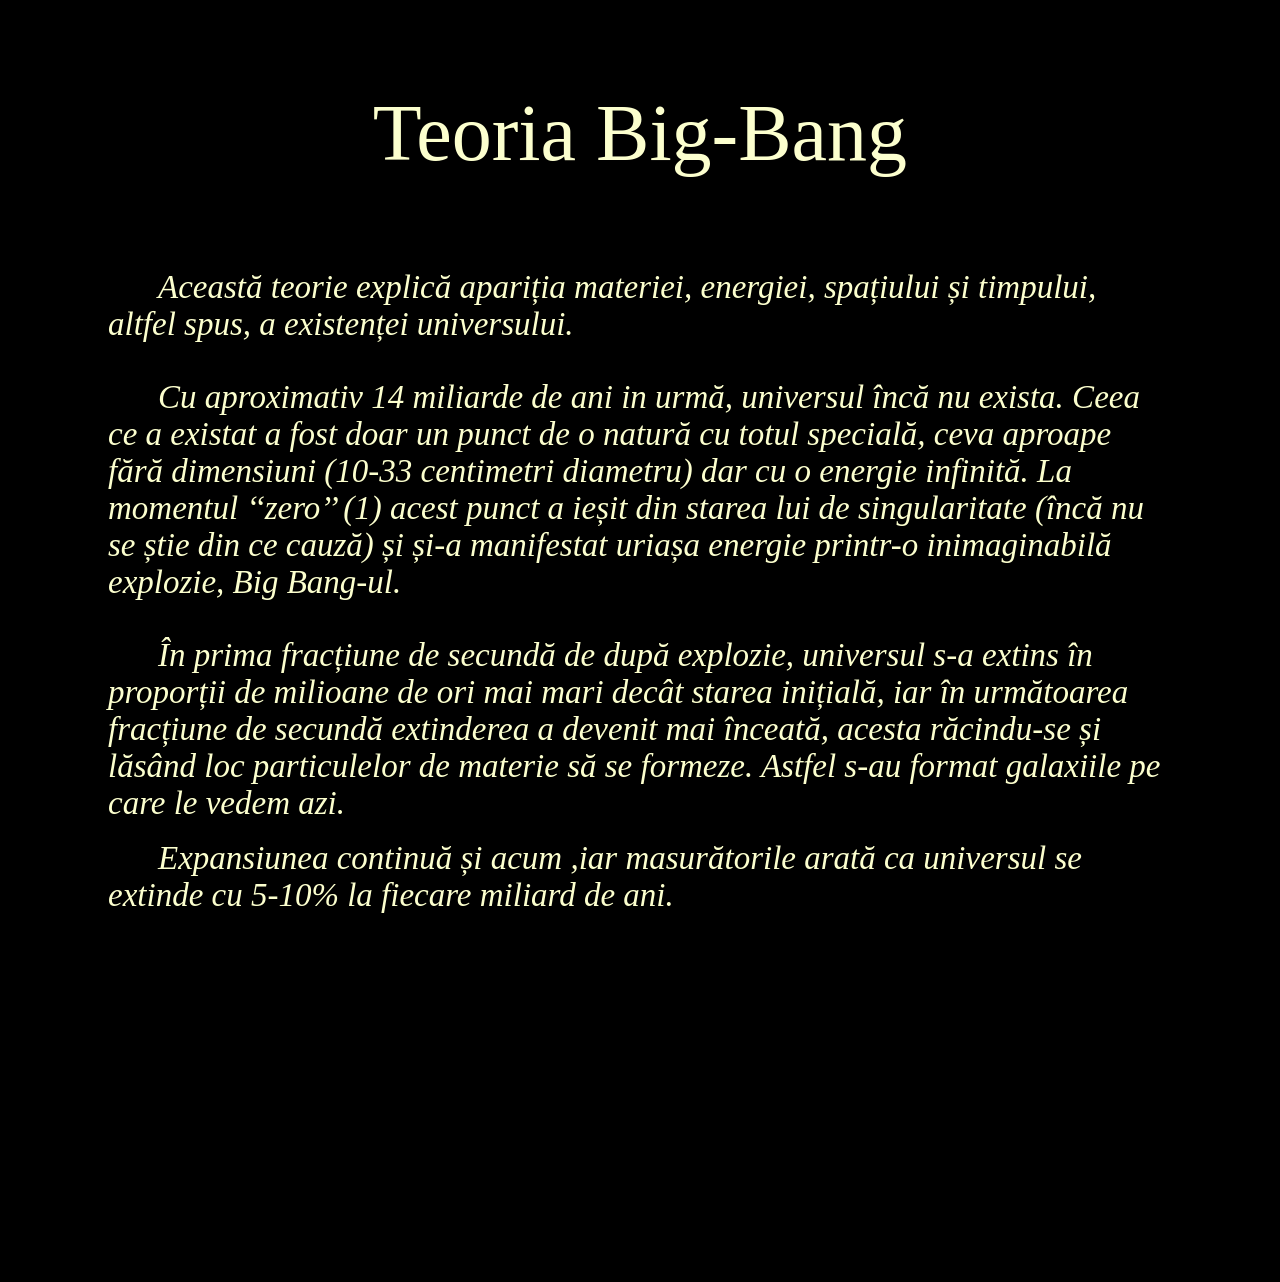
<file: pagina_web2.html>
<!DOCTYPE html>
<html>
<head>
<title>Teoria Big-Bang</title>
<link href="styles_for_paginaweb2.css" rel="stylesheet" type="text/css">
</head>
<body>
	<div id="page"><div style="font-size:70px"><br></div>
	<div class="clasa1">Teoria Big-Bang</div>
	<br><br><br><br><br>
	<div class="clasa2">Această teorie explică apariția materiei, energiei, spațiului și timpului, altfel spus, a existenței universului. </div><br><br>
	<div class="clasa2">Cu aproximativ 14 miliarde de ani in urmă, universul încă nu exista. Ceea ce a existat a fost doar un punct de o natură cu totul specială, ceva aproape fără dimensiuni    (10-33 centimetri diametru) dar cu o energie infinită. La momentul ‘‘zero’’ (1) acest punct a ieșit din starea lui de singularitate (încă nu se știe din ce cauză) și și-a manifestat uriașa energie printr-o inimaginabilă explozie, Big Bang-ul.</div><br>
 	<div class="clasa2">În prima fracțiune de secundă de după explozie, universul s-a extins în proporții de milioane de ori mai mari decât starea inițială, iar în următoarea fracțiune de secundă extinderea a devenit mai înceată, acesta răcindu-se și lăsând loc particulelor de materie să se formeze. Astfel s-au format galaxiile pe care le vedem azi.</div><br>
	<div class="clasa2">Expansiunea continuă și acum ,iar masurătorile arată ca universul se extinde cu 5-10% la fiecare miliard de ani.</div>
	<br><br><br><br><br><br><br><br><br><br><br><br><br><br><br><br><br><br><br><br>
	</div>
</body>
</html>
</file>
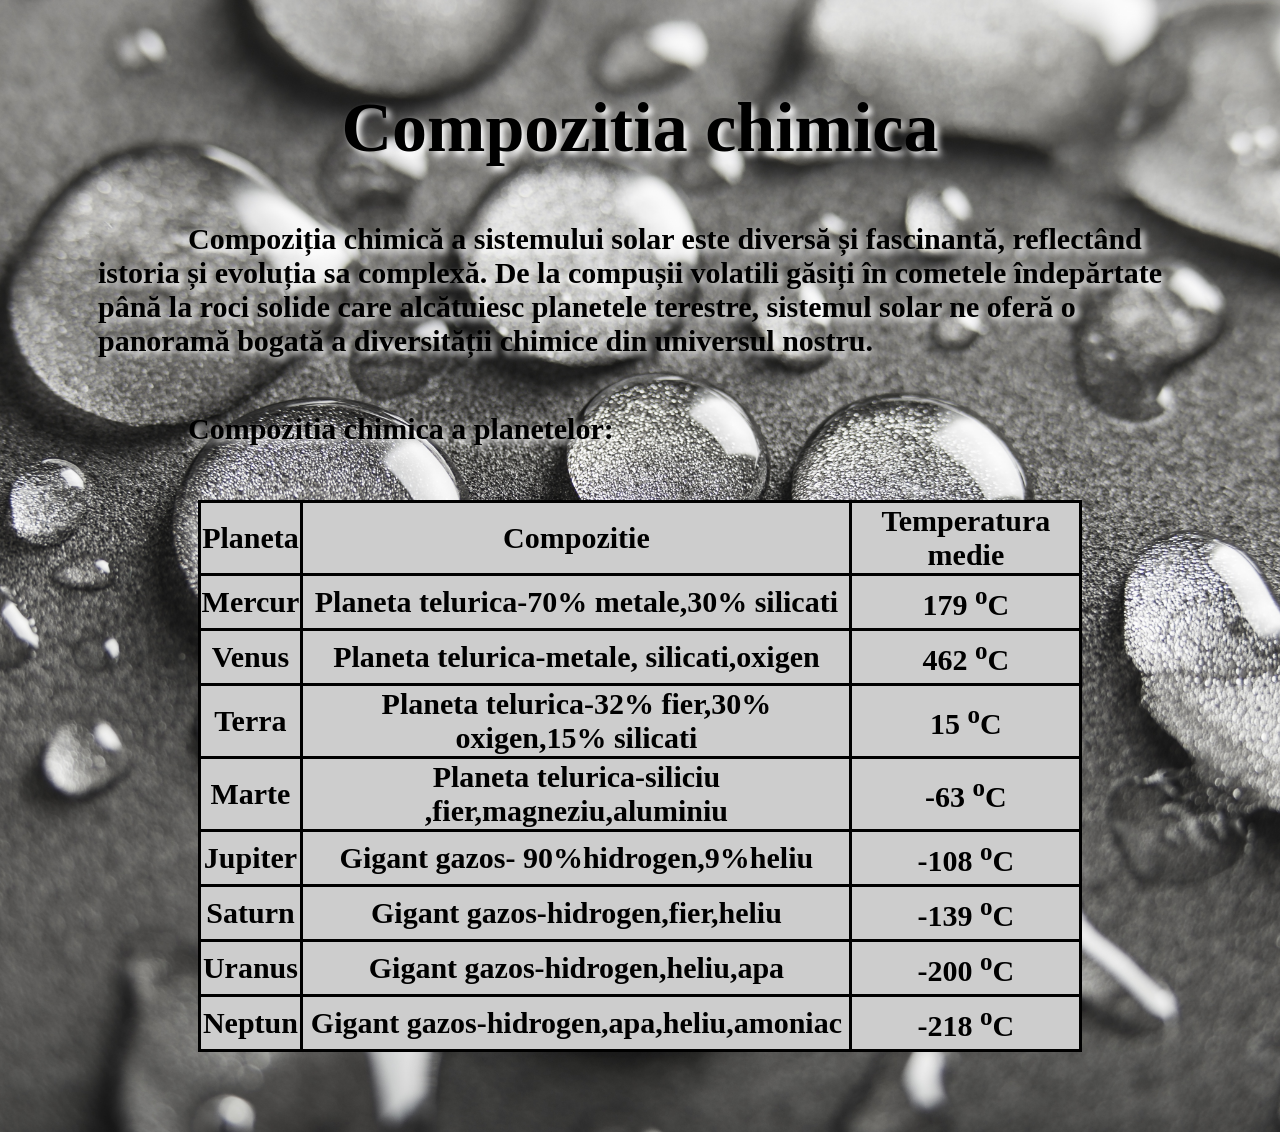
<file: pagina_web3.html>
<!DOCTYPE html>
<html>
<head>
<title>Compozitia chimica</title>
<link href="styles_for_paginaweb3.css" rel="stylesheet" type="text/css">
<style>
    body {
        background-image: url("waterdrop.jpg");
        background-size: cover; 
        background-position: center; 
        background-repeat: no-repeat;
    }
</style>
</head>
<body>
	<div id="page"><div style="font-size:70px"><br></div>
	<div class="clasa1">Compozitia chimica</div>
	<br><br><br>
	<div class="clasa2">Compoziția chimică a sistemului solar este diversă și fascinantă, reflectând istoria și evoluția sa complexă. De la compușii volatili găsiți în cometele îndepărtate până la roci solide care alcătuiesc planetele terestre, sistemul solar ne oferă o panoramă bogată a diversității chimice din universul nostru. </div>
	<br><br><br>
	<div class="clasa2"><b>Compozitia chimica a planetelor:</b></div>
	<br><br><br>
	<table style="width:70%">
	<tr>
		<th>Planeta</th>
		<th>Compozitie</th>
		<th>Temperatura medie</th>
	</tr>
	<tr>
		<td>Mercur</td>
		<td> Planeta telurica-70% metale,30% silicati</td>
		<td>179 <sup>o</sup>C</td>
	</tr>
	<tr>
		<td>Venus</td>
		<td> Planeta telurica-metale, silicati,oxigen</td>
		<td>462 <sup>o</sup>C</td>
	</tr>
	<tr>
		<td>Terra</td>
		<td> Planeta telurica-32% fier,30% oxigen,15% silicati</td>
		<td>15 <sup>o</sup>C</td>
	</tr>
	<tr>
		<td>Marte</td>
		<td> Planeta telurica-siliciu ,fier,magneziu,aluminiu</td>
		<td>-63 <sup>o</sup>C</td>
	</tr>
	<tr>
		<td>Jupiter</td>
		<td> Gigant gazos- 90%hidrogen,9%heliu</td>
		<td>-108 <sup>o</sup>C</td>
	</tr>
	<tr>
		<td>Saturn</td>
		<td> Gigant gazos-hidrogen,fier,heliu</td>
		<td>-139 <sup>o</sup>C</td>
	</tr>
	<tr>
		<td>Uranus</td>
		<td> Gigant gazos-hidrogen,heliu,apa</td>
		<td>-200 <sup>o</sup>C</td>
	</tr>
	<tr>
		<td>Neptun</td>
		<td> Gigant gazos-hidrogen,apa,heliu,amoniac</td>
		<td>-218 <sup>o</sup>C</td>
	</tr>
	</table>
	<br><br><br><br>
	</div>
</body>
</html>
</file>
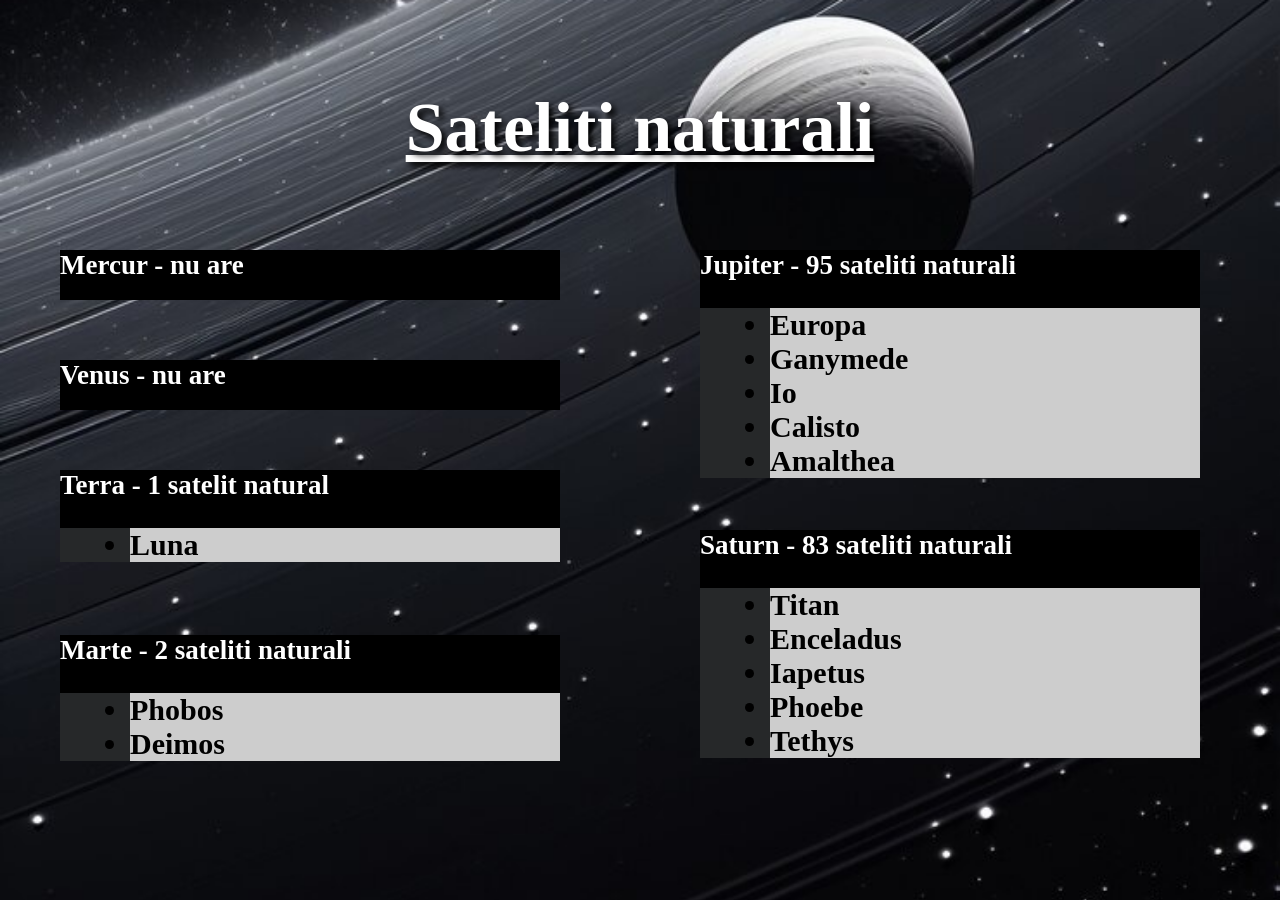
<file: pagina_web4.html>
<!DOCTYPE html>
<html>
<head>
<title>Sateliti naturali</title>
<link href="styles_for_paginaweb4.css" rel="stylesheet" type="text/css">
<style>
    body {
        background-image: url("moon.jpg");
        background-size: cover; 
        background-position: center; 
        background-repeat: no-repeat;
    }
</style>
</head>
<body>
	<div id="page"><div style="font-size:70px"><br></div>
	<div class="clasa4">Sateliti naturali</div>
	<br><br><br><br><br>
	<div class="element1"> Mercur - nu are</div>
	<div class="element2"> Venus - nu are</div>
	<div class="element3"> Terra - 1 satelit natural<ul> <li>Luna</li> </ul> </div>
	<div class="element4"> Marte - 2 sateliti naturali<ul> <li>Phobos</li> <li>Deimos</li></ul></div>
	<div class="element5"> Jupiter - 95 sateliti naturali<ul> <li>Europa</li> <li>Ganymede</li><li>Io</li><li>Calisto</li><li>Amalthea</li></div>
	<div class="element6"> Saturn - 83 sateliti naturali <ul> <li>Titan</li> <li>Enceladus</li><li>Iapetus</li><li>Phoebe</li><li>Tethys</li></div>
	<div class="element7"> Uranus - 27 sateliti naturali <ul> <li>Ariel</li> <li>Titania</li><li>Oberon</li><li>Miranda</li><li>Umbriel</li></div>
	<div class="element8"> Neptun - 14 sateliti naturali <ul> <li>Naiad</li> <li>Thalassa</li><li>Galatea</li><li>Larissa</li><li>Proteus</li></</div>
	</div> 
</body>
</html>
</file>
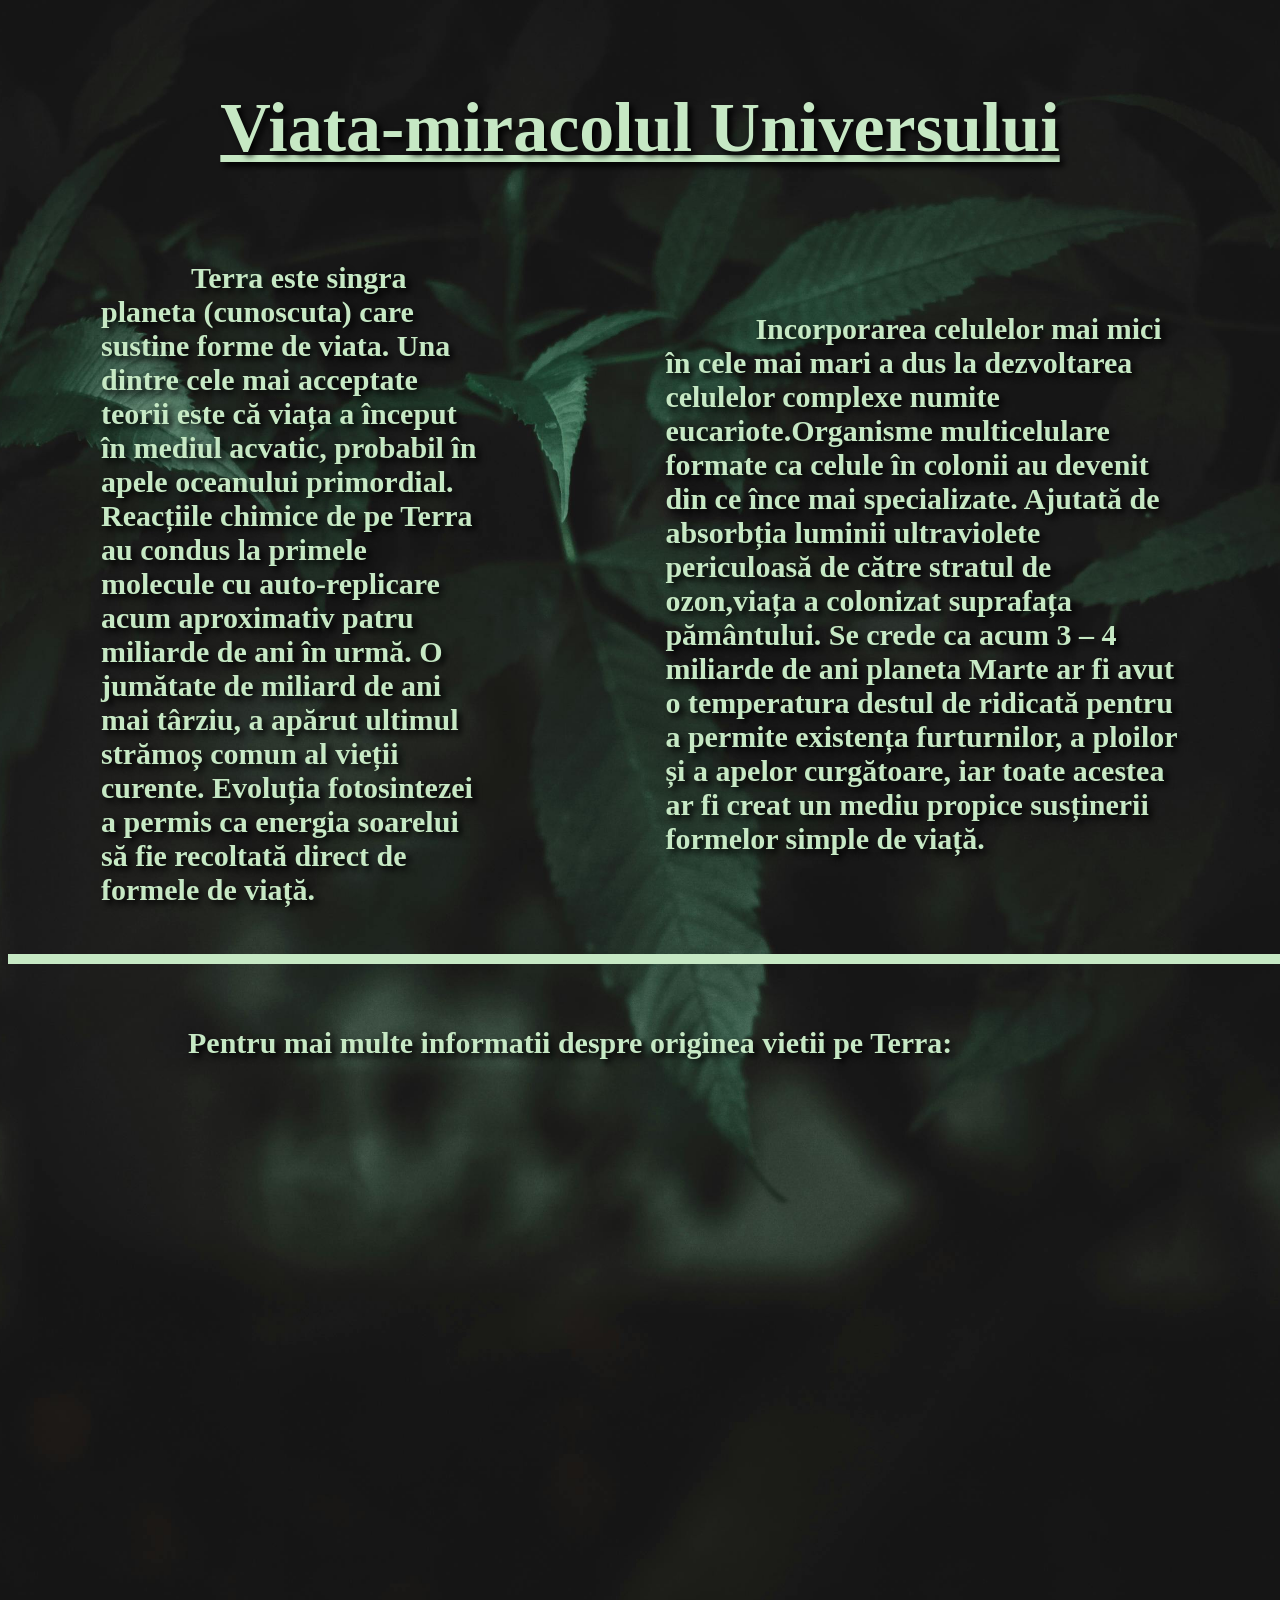
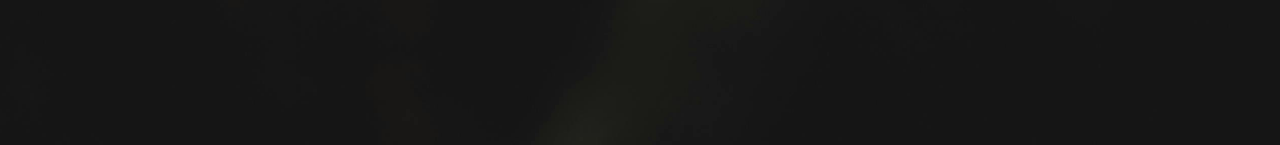
<file: pagina_web5.html>
<!DOCTYPE html>
<html>
<head>
<title>Viata pe Terra</title>
<link href="styles_for_paginaweb5.css" rel="stylesheet" type="text/css">
<style>
    body {
        background-image: url("green.jpg");
        background-size: cover; 
        background-position: center; 
        background-repeat: no-repeat;
    }
</style>
</head>
<body>
	<div id="page"><div style="font-size:70px"><br></div>
	<div class="clasa4">Viata-miracolul Universului</div>
	<br><br><br><br><br>
	
	
	<table>
    <tr>
        <td><div class="clasa2">Terra este singra planeta (cunoscuta) care sustine forme de viata. Una dintre cele mai acceptate teorii este că viața a început în mediul acvatic, probabil în apele oceanului primordial.
       Reacțiile chimice de pe Terra au condus la primele molecule cu auto-replicare acum aproximativ patru miliarde de ani în urmă.
       O jumătate de miliard de ani mai târziu, a apărut ultimul strămoș comun al vieții curente. Evoluția fotosintezei a permis ca energia soarelui să fie recoltată direct de formele de viață.</div></td>
        <td><div class="clasa2">Incorporarea celulelor mai mici în cele mai mari a dus la dezvoltarea celulelor complexe numite eucariote.Organisme multicelulare formate ca celule în colonii au devenit din ce înce mai specializate. Ajutată de absorbția luminii ultraviolete periculoasă de către stratul de ozon,viața a colonizat suprafața pământului.
        Se crede ca acum 3 – 4 miliarde de ani planeta Marte ar fi avut o temperatura destul de ridicată pentru a permite existența furturnilor, a ploilor și a apelor curgătoare, iar toate acestea ar fi creat un mediu propice susținerii formelor simple de viață.</td>
		</div>
	</tr>
	</table>
	<br><br>
	<hr style="width:1650px;border:5px solid #C6E8C4" >
	<br><br><br>
	<div class="clasa2">Pentru mai multe informatii despre originea vietii pe Terra:</div><br><br><br><br><br><br>
	
	<div class="video-container">
	<iframe width="960" height="515" src="https://www.youtube.com/embed/de1hiS_XjWg?si=tU_yH70Fq2p3jBo1" title="YouTube video player"  frameborder="0" allow="accelerometer; autoplay; clipboard-write; encrypted-media; gyroscope; picture-in-picture; web-share" referrerpolicy="strict-origin-when-cross-origin" allowfullscreen></iframe>
	</div>
	</div> 
	<br><br><br>
</body>
</html>
</file>
<file: styles_for_paginaweb2.css>
#page {
    background-image: url('https://wallpapers-hub.art/wallpaper-images/424655.jpg');
    background-position: center;
	background-repeat: no-repeat;
	background-size: cover;
}
body
{
	background-color:black;
}
.clasa1
{
	
	font-family:georgia;
	font-size:80px;
	color:#FCFFCE;
	text-align:center;
	
}
.clasa2
{
	font-family:georgia;
	font-size:33px;
	text-indent:50px;
	font-style:italic;
	color:#FCFFCE;
	padding-left:100px;
	padding-right:100px;
}
</file>
<file: styles_for_paginaweb3.css>
.clasa1
{
	
	font-family:georgia;
	font-size:70px;
	font-weight:bold;
	color:black;
	text-align: center;
	text-shadow: 4px 4px 6px white;
}
.clasa2
{
	font-family:georgia;
	font-size:30px;
	font-weight:bold;
	text-indent:90px;
	padding-left:90px;
	padding-right:90px;
	text-shadow: 4px 4px 6px white;
}
.clasa3
{
	font-family:georgia;
	font-size:35px;
	font-weight:bold;
	text-indent:90px;
	padding-left:90px;
	padding-right:90px;
	text-decoration:underline;
	text-shadow: 4px 4px 6px white;
}



table, th, td {
  border: 2px solid black;
  border-collapse: collapse;
  text-align:center;
  margin: auto;
}
th, td {
  background-color:#CDCDCD ;
  font-size:30px;
  font-size:30px;
  font-weight:bold;
  border-width:3px;
}
td{
	height:50px;
}
</file>
<file: styles_for_paginaweb4.css>
.clasa4
{
	
	font-family:georgia;
	font-size:70px;
	font-weight:bold;
	color:white;
	text-align: center;
	text-shadow: 4px 4px 6px black;
	text-decoration:underline;
}
.element1
{
  	position:absolute;
  	top:250px;
  	left:60px;
  	height:50px;
  	width:500px;
  	color:white;
	font-family:georgia;
	font-size:27px;
	font-weight:bold;
  	background-color:black;
}
.element2
{
  	position:absolute;
  	top:360px;
  	left:60px;
  	height:50px;
  	width:500px;
	font-family:georgia;
	font-size:27px;
	font-weight:bold;
  	color:white;
  	background-color:black;
}
.element3
{
  	position:absolute;
  	top:470px;
  	left:60px;
  	height:70px;
  	width:500px;
  	color:white;
	font-family:georgia;
	font-size:27px;
	font-weight:bold;
  	background-color:black;
}
.element4
{
  	position:absolute;
  	top:635px;
  	left:60px;
  	height:80px;
  	width:500px;
  	color:white;
	font-family:georgia;
	font-size:27px;
	font-weight:bold;
  	background-color:black;
}
.element5
{
  	position:absolute;
  	top:250px;
  	left:700px;
  	height:70px;
  	width:500px;
  	color:white;
	font-family:georgia;
	font-size:27px;
	font-weight:bold;
  	background-color:black;
}
.element6
{
  	position:absolute;
  	top:530px;
  	left:700px;
  	height:70px;
  	width:500px;
  	color:white;
	font-family:georgia;
	font-size:27px;
	font-weight:bold;
  	background-color:black;
}
.element7
{
  	position:absolute;
  	top:250px;
  	left:1300px;
  	height:70px;
  	width:500px;
  	color:white;
	font-family:georgia;
	font-size:27px;
	font-weight:bold;
  	background-color:black;
}
.element8
{
  	position:absolute;
  	top:530px;
  	left:1300px;
  	height:70px;
  	width:500px;
  	color:white;
	font-family:georgia;
	font-size:27px;
	font-weight:bold;
  	background-color:black;
}



ul {
  background: #262829;
}
ul li {
  background: #CDCDCD;
  color: black;
  padding: 0px;
  margin-left: 30px;
  font-size:30px;
  
}
</file>
<file: styles_for_paginaweb5.css>
.clasa1
{
	
	font-family:georgia;
	font-size:70px;
	font-weight:bold;
	color:black;
	text-align: center;
	text-shadow: 4px 4px 6px white;
}
.clasa2
{
	font-family:georgia;
	color:#C6E8C4;
	font-size:30px;
	font-weight:bold;
	text-indent:90px;
	padding-left:90px;
	padding-right:90px;
	text-shadow: 4px 4px 6px black;
}
.clasa3
{
	font-family:georgia;
	font-size:35px;
	font-weight:bold;
	text-indent:90px;
	padding-left:90px;
	padding-right:90px;
	text-decoration:underline;
	text-shadow: 4px 4px 6px white;
}
.clasa4
{
	
	font-family:georgia;
	font-size:70px;
	font-weight:bold;
	color:white;
	text-align: center;
	text-shadow: 4px 4px 6px black;
	text-decoration:underline;
	color:#C6E8C4;
}


.video-container {
            display: flex;
            justify-content: center;
            align-items: center;
        }
</file>
